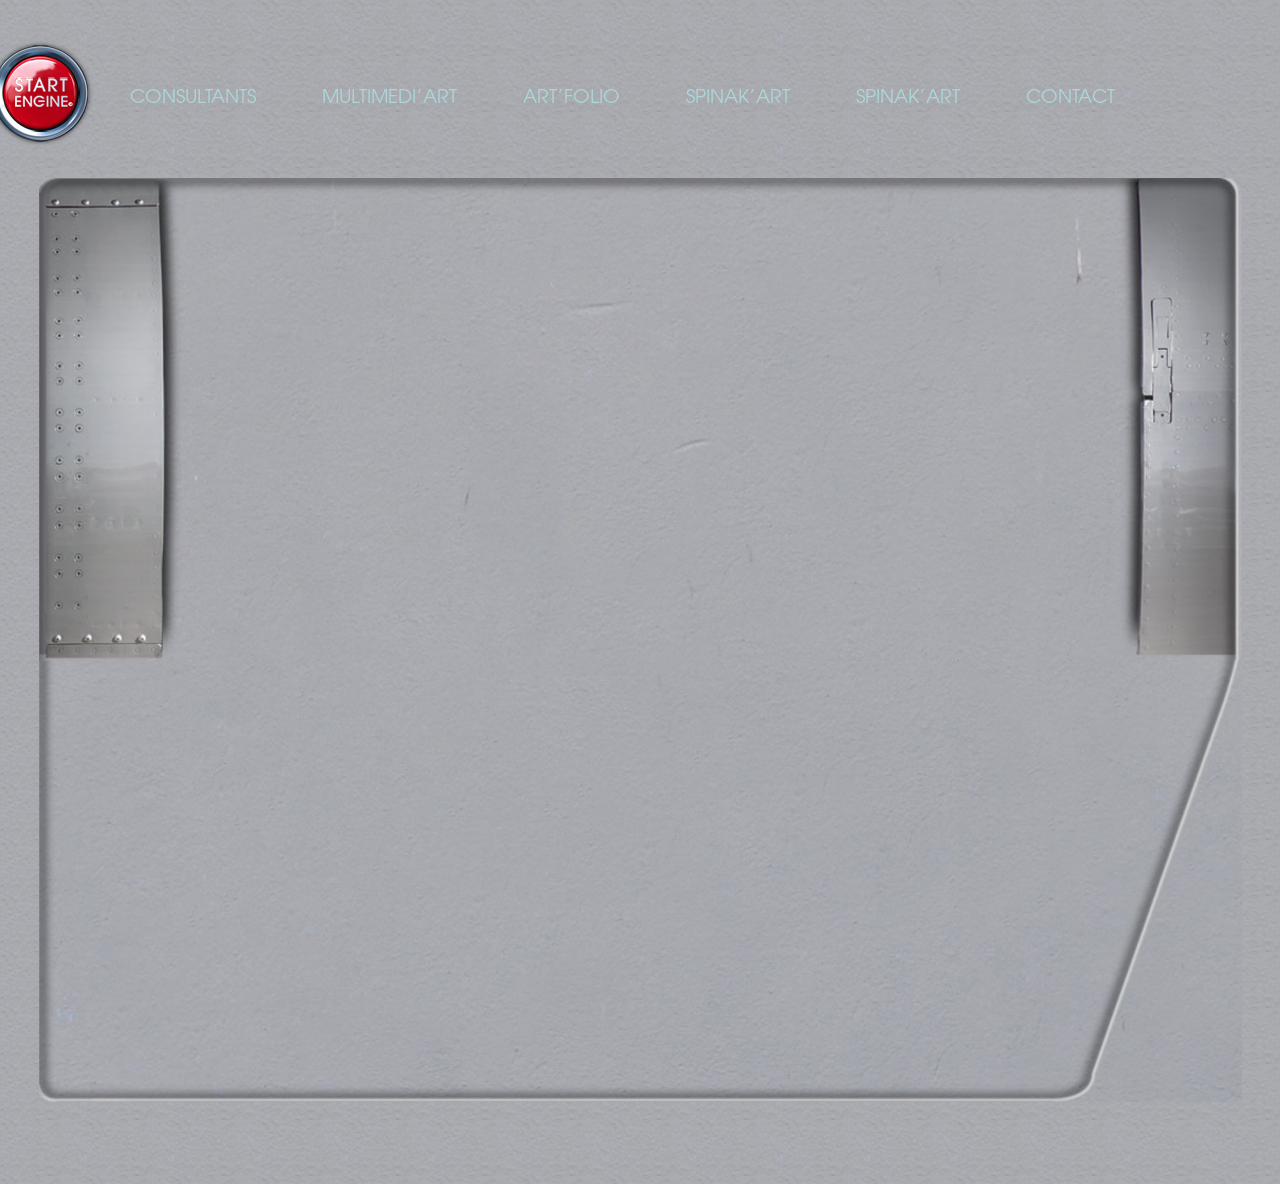
<file: css3/index.html>
<!DOCTYPE html>
<!--[if IE 8]><html lang="en" class="no-js ie ie8"><![endif]-->
<!--[if IE 9]><html lang="en" class="no-js ie ie9"><![endif]-->
<!--[if gt IE 9]><!-->
<html lang="en" class="no-js">
  <!--<![endif]-->
  <head>
    <meta charset="utf-8">
    <!--[if IE]><meta http-equiv="X-UA-Compatible" content="IE=edge,chrome=1"><![endif]-->
    <title>index</title>
    <meta name="description" content="">
    <meta name="keywords" content="">
    <meta name="robots" content="index, follow">
    <meta name="author" content="">
    <meta name="viewport" content="width=device-width, initial-scale=1">
    <link rel="stylesheet" href="styles/main.css">
    <script src="js/jquery.js" type="text/javascript"></script>
    <script src="js/main.js" type="text/javascript"></script>
  </head>
  <body class="index">
<header id="masthead" class="site-header" role="banner">
      <div class"wrap-header"="">
        <div class="container" style="
    /* border: 1px solid; */
">
          <img src="images-css/logo.png" style="
    padding: 30px 0;
    margin-left: -53px;
    margin-right: 35px;
    float: left;
">
          <ul class="main-menu">
            <li><a>CONSULTANTS</a></li>
            <li><a>MULTIMEDI’ART</a></li>
            <li><a>ART’FOLIO</a></li>
            <li><a>SPINAK’ART</a></li>
            <li><a>SPINAK’ART</a></li>
            <li><a>CONTACT</a></li>
          </ul>
        </div>
      </div>
    </header>
    <div id="main" class="site-main">
        <div class="container">
            <div class="bg-body">
              <img src="images-css/box-left.jpg" class="border-left" />
              <img src="images-css/box-right.jpg" class="border-right" />
              <div class="border-right"></div>
              <div class="top-banner1">
                 <img class="top-bg-body" src="images-css/Start-Engine-Contact_03.jpg">
                 <img class="bottom-bg-body" src="images-css/Start-Engine-Contact_05.jpg">
              </div>
              <div class="heighta" >
                <div class="heightb">
                  <img src="images-css/tri-angle-open1.png"  class="imga">
                  <img class="imgb" src="images-css/tri-angle-close.png" >
                </div>
              </div>
            </div>
        </div>
    </div>
   <!--  <div class="creatives">
      <div class="smoke"></div>
    </div>
    <div class="holicoper">
        <div class="fan-lg"></div>
        <div class="fan-sm"></div>
      <div>
        <div class="wrap-bird">
          <div class="bird"></div>
        </div> -->
  </body>
</html>
</file>
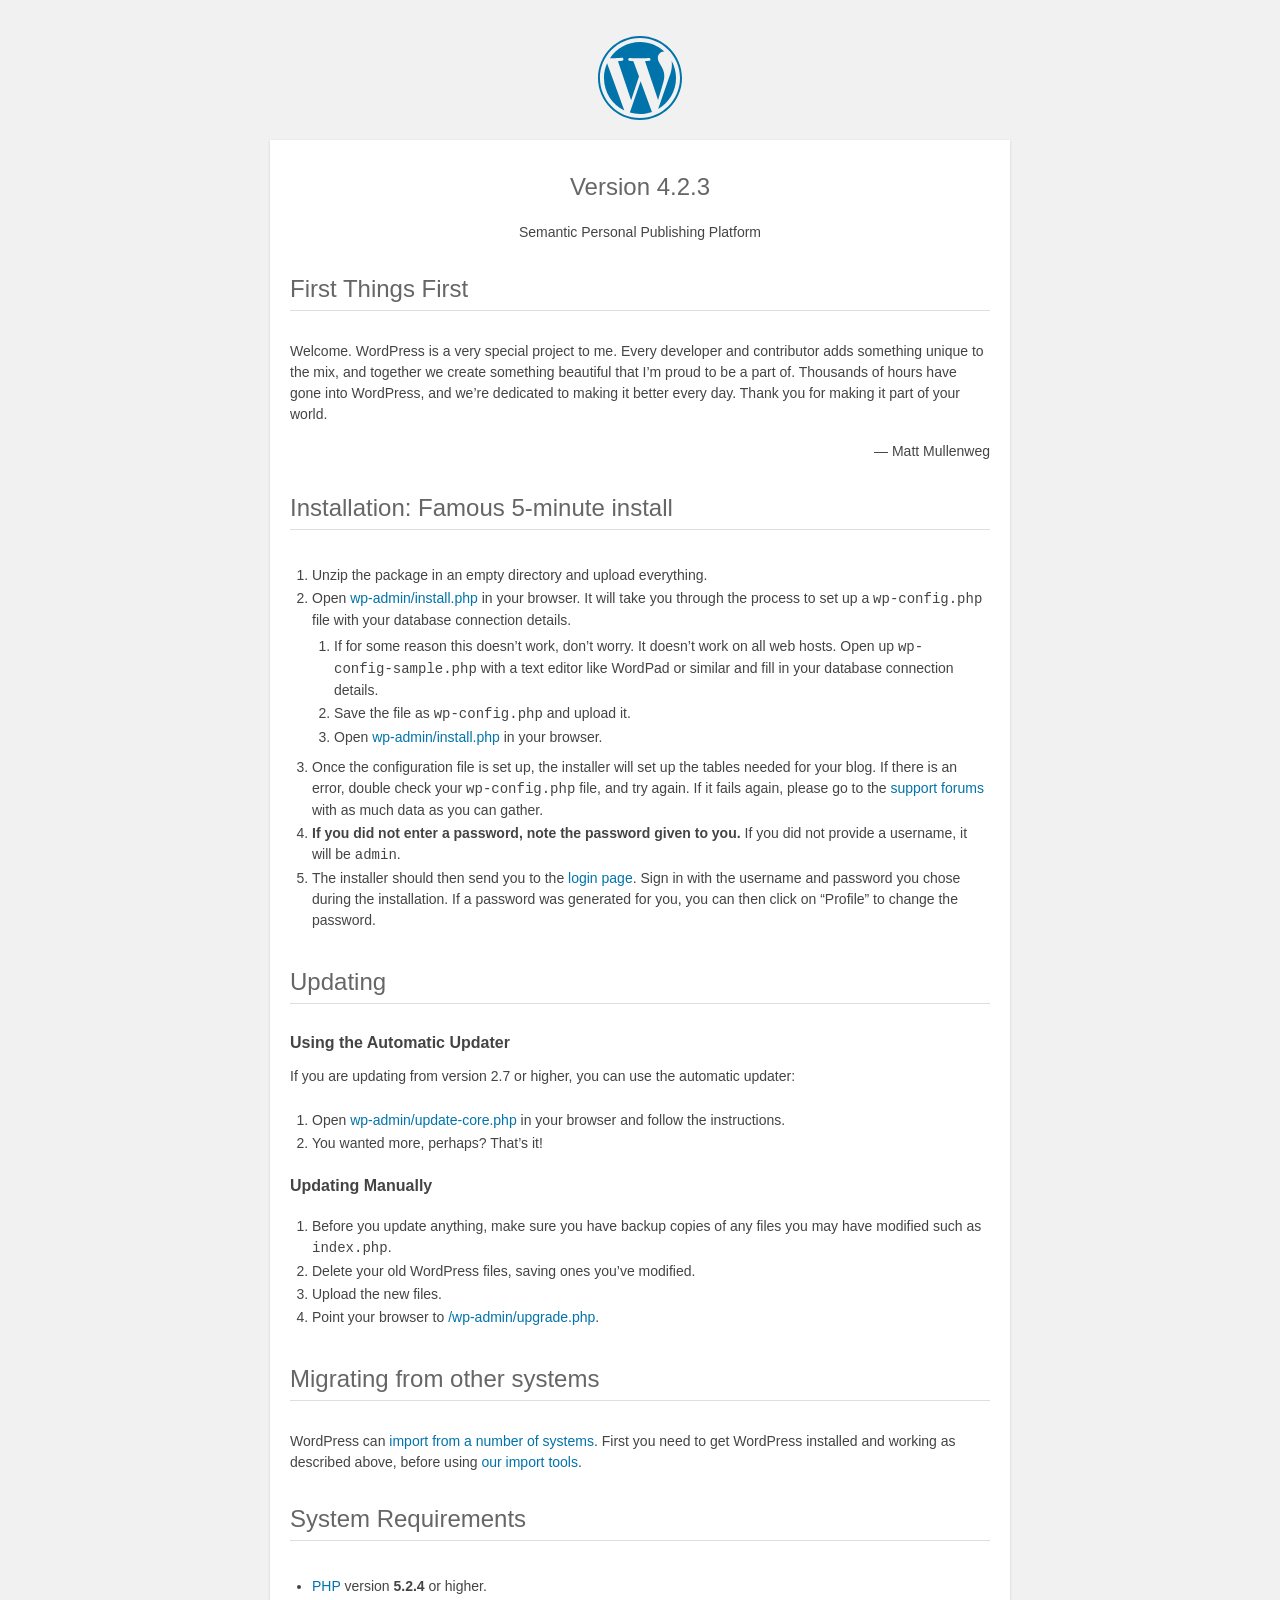
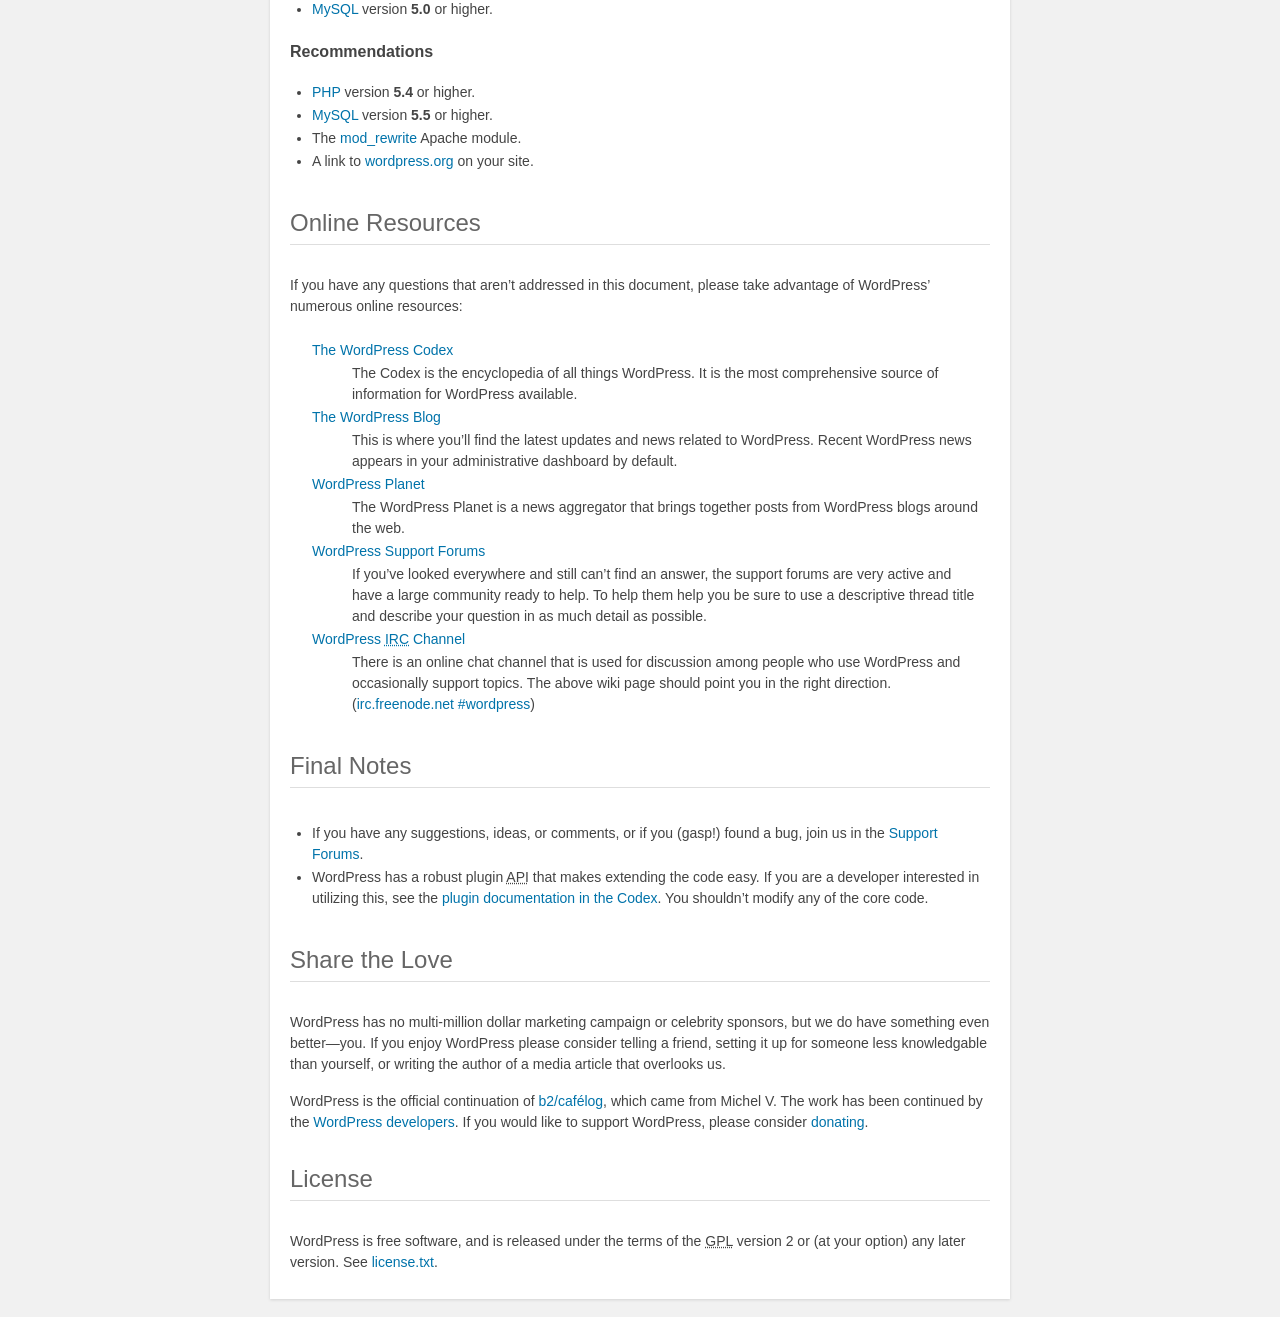
<file: readme.html>
<!DOCTYPE html>
<html>
<head>
	<meta name="viewport" content="width=device-width" />
	<meta http-equiv="Content-Type" content="text/html; charset=utf-8" />
	<title>WordPress &#8250; ReadMe</title>
	<link rel="stylesheet" href="wp-admin/css/install.css?ver=20100228" type="text/css" />
</head>
<body>
<h1 id="logo">
	<a href="https://wordpress.org/"><img alt="WordPress" src="wp-admin/images/wordpress-logo.png" /></a>
	<br /> Version 4.2.3
</h1>
<p style="text-align: center">Semantic Personal Publishing Platform</p>

<h1>First Things First</h1>
<p>Welcome. WordPress is a very special project to me. Every developer and contributor adds something unique to the mix, and together we create something beautiful that I&#8217;m proud to be a part of. Thousands of hours have gone into WordPress, and we&#8217;re dedicated to making it better every day. Thank you for making it part of your world.</p>
<p style="text-align: right">&#8212; Matt Mullenweg</p>

<h1>Installation: Famous 5-minute install</h1>
<ol>
	<li>Unzip the package in an empty directory and upload everything.</li>
	<li>Open <span class="file"><a href="wp-admin/install.php">wp-admin/install.php</a></span> in your browser. It will take you through the process to set up a <code>wp-config.php</code> file with your database connection details.
		<ol>
			<li>If for some reason this doesn&#8217;t work, don&#8217;t worry. It doesn&#8217;t work on all web hosts. Open up <code>wp-config-sample.php</code> with a text editor like WordPad or similar and fill in your database connection details.</li>
			<li>Save the file as <code>wp-config.php</code> and upload it.</li>
			<li>Open <span class="file"><a href="wp-admin/install.php">wp-admin/install.php</a></span> in your browser.</li>
		</ol>
	</li>
	<li>Once the configuration file is set up, the installer will set up the tables needed for your blog. If there is an error, double check your <code>wp-config.php</code> file, and try again. If it fails again, please go to the <a href="https://wordpress.org/support/" title="WordPress support">support forums</a> with as much data as you can gather.</li>
	<li><strong>If you did not enter a password, note the password given to you.</strong> If you did not provide a username, it will be <code>admin</code>.</li>
	<li>The installer should then send you to the <a href="wp-login.php">login page</a>. Sign in with the username and password you chose during the installation. If a password was generated for you, you can then click on &#8220;Profile&#8221; to change the password.</li>
</ol>

<h1>Updating</h1>
<h2>Using the Automatic Updater</h2>
<p>If you are updating from version 2.7 or higher, you can use the automatic updater:</p>
<ol>
	<li>Open <span class="file"><a href="wp-admin/update-core.php">wp-admin/update-core.php</a></span> in your browser and follow the instructions.</li>
	<li>You wanted more, perhaps? That&#8217;s it!</li>
</ol>

<h2>Updating Manually</h2>
<ol>
	<li>Before you update anything, make sure you have backup copies of any files you may have modified such as <code>index.php</code>.</li>
	<li>Delete your old WordPress files, saving ones you&#8217;ve modified.</li>
	<li>Upload the new files.</li>
	<li>Point your browser to <span class="file"><a href="wp-admin/upgrade.php">/wp-admin/upgrade.php</a>.</span></li>
</ol>

<h1>Migrating from other systems</h1>
<p>WordPress can <a href="https://codex.wordpress.org/Importing_Content">import from a number of systems</a>. First you need to get WordPress installed and working as described above, before using <a href="wp-admin/import.php" title="Import to WordPress">our import tools</a>.</p>

<h1>System Requirements</h1>
<ul>
	<li><a href="http://php.net/">PHP</a> version <strong>5.2.4</strong> or higher.</li>
	<li><a href="http://www.mysql.com/">MySQL</a> version <strong>5.0</strong> or higher.</li>
</ul>

<h2>Recommendations</h2>
<ul>
	<li><a href="http://php.net/">PHP</a> version <strong>5.4</strong> or higher.</li>
	<li><a href="http://www.mysql.com/">MySQL</a> version <strong>5.5</strong> or higher.</li>
	<li>The <a href="http://httpd.apache.org/docs/2.2/mod/mod_rewrite.html">mod_rewrite</a> Apache module.</li>
	<li>A link to <a href="https://wordpress.org/">wordpress.org</a> on your site.</li>
</ul>

<h1>Online Resources</h1>
<p>If you have any questions that aren&#8217;t addressed in this document, please take advantage of WordPress&#8217; numerous online resources:</p>
<dl>
	<dt><a href="https://codex.wordpress.org/">The WordPress Codex</a></dt>
		<dd>The Codex is the encyclopedia of all things WordPress. It is the most comprehensive source of information for WordPress available.</dd>
	<dt><a href="https://wordpress.org/news/">The WordPress Blog</a></dt>
		<dd>This is where you&#8217;ll find the latest updates and news related to WordPress. Recent WordPress news appears in your administrative dashboard by default.</dd>
	<dt><a href="https://planet.wordpress.org/">WordPress Planet</a></dt>
		<dd>The WordPress Planet is a news aggregator that brings together posts from WordPress blogs around the web.</dd>
	<dt><a href="https://wordpress.org/support/">WordPress Support Forums</a></dt>
		<dd>If you&#8217;ve looked everywhere and still can&#8217;t find an answer, the support forums are very active and have a large community ready to help. To help them help you be sure to use a descriptive thread title and describe your question in as much detail as possible.</dd>
	<dt><a href="https://codex.wordpress.org/IRC">WordPress <abbr title="Internet Relay Chat">IRC</abbr> Channel</a></dt>
		<dd>There is an online chat channel that is used for discussion among people who use WordPress and occasionally support topics. The above wiki page should point you in the right direction. (<a href="irc://irc.freenode.net/wordpress">irc.freenode.net #wordpress</a>)</dd>
</dl>

<h1>Final Notes</h1>
<ul>
	<li>If you have any suggestions, ideas, or comments, or if you (gasp!) found a bug, join us in the <a href="https://wordpress.org/support/">Support Forums</a>.</li>
	<li>WordPress has a robust plugin <abbr title="application programming interface">API</abbr> that makes extending the code easy. If you are a developer interested in utilizing this, see the <a href="https://codex.wordpress.org/Plugin_API" title="WordPress plugin API">plugin documentation in the Codex</a>. You shouldn&#8217;t modify any of the core code.</li>
</ul>

<h1>Share the Love</h1>
<p>WordPress has no multi-million dollar marketing campaign or celebrity sponsors, but we do have something even better&#8212;you. If you enjoy WordPress please consider telling a friend, setting it up for someone less knowledgable than yourself, or writing the author of a media article that overlooks us.</p>

<p>WordPress is the official continuation of <a href="http://cafelog.com/">b2/caf&#233;log</a>, which came from Michel V. The work has been continued by the <a href="https://wordpress.org/about/">WordPress developers</a>. If you would like to support WordPress, please consider <a href="https://wordpress.org/donate/" title="Donate to WordPress">donating</a>.</p>

<h1>License</h1>
<p>WordPress is free software, and is released under the terms of the <abbr title="GNU General Public License">GPL</abbr> version 2 or (at your option) any later version. See <a href="license.txt">license.txt</a>.</p>

</body>
</html>
</file>
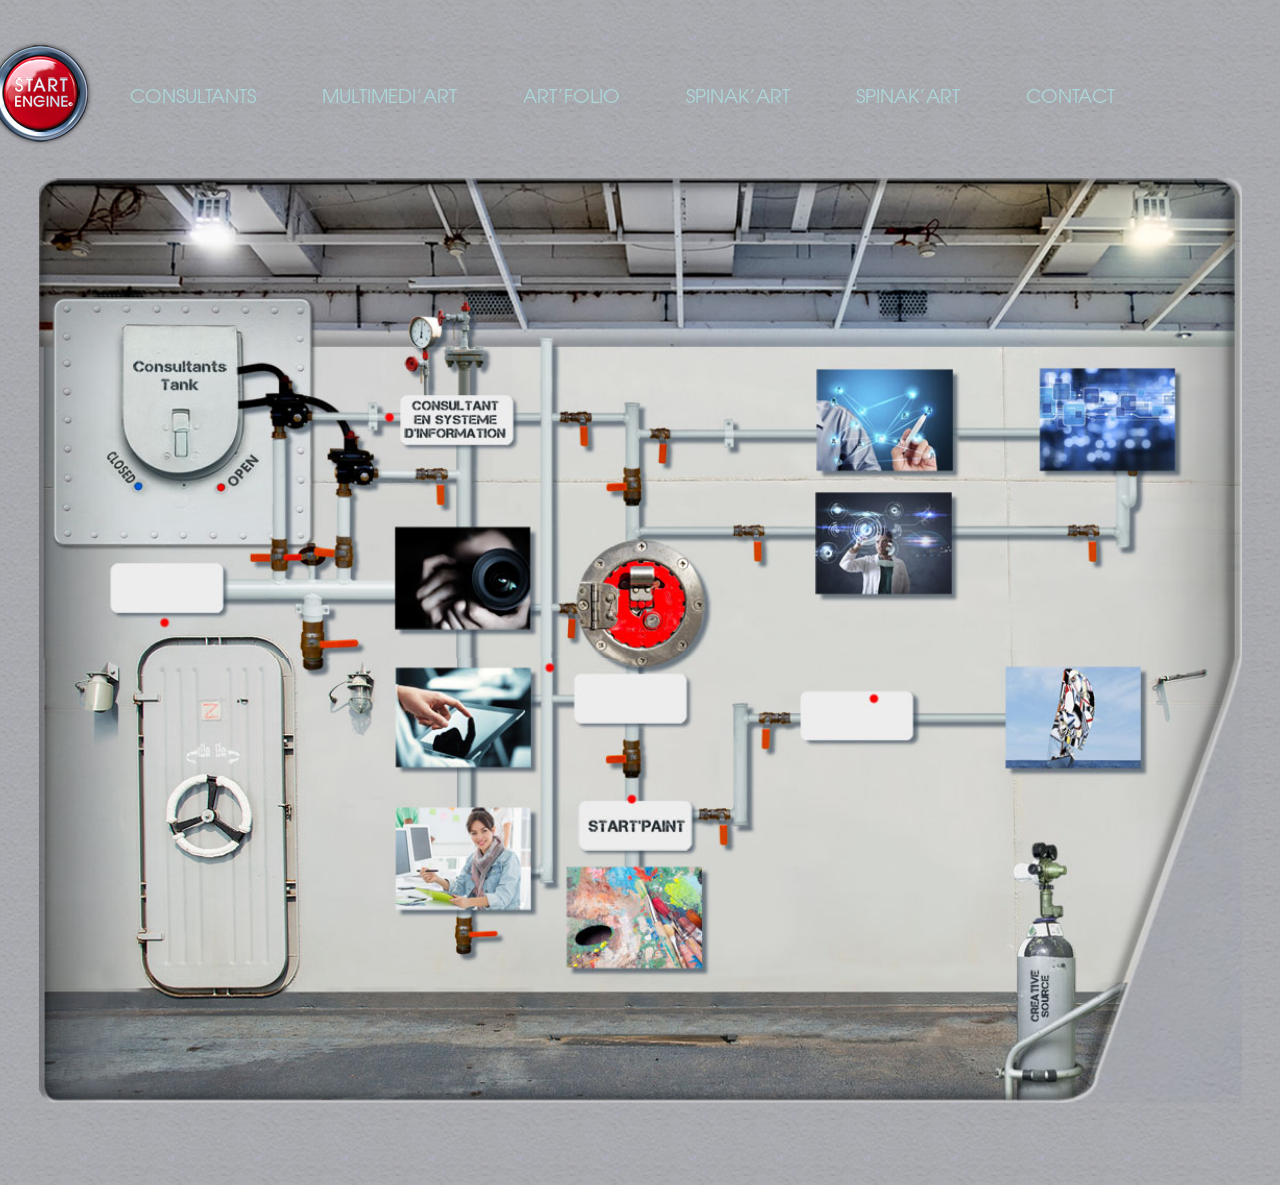
<file: css3/engine-consultants.html>
<!DOCTYPE html>
<!--[if IE 8]><html lang="en" class="no-js ie ie8"><![endif]-->
<!--[if IE 9]><html lang="en" class="no-js ie ie9"><![endif]-->
<!--[if gt IE 9]><!-->
<html lang="en" class="no-js">
  <!--<![endif]-->
  <head>
    <meta charset="utf-8">
    <!--[if IE]><meta http-equiv="X-UA-Compatible" content="IE=edge,chrome=1"><![endif]-->
    <title>index</title>
    <meta name="description" content="">
    <meta name="keywords" content="">
    <meta name="robots" content="index, follow">
    <meta name="author" content="">
    <meta name="viewport" content="width=device-width, initial-scale=1">
    <link rel="stylesheet" href="styles/main.css">
    <script src="js/jquery.js" type="text/javascript"></script>
    <script src="js/main.js" type="text/javascript"></script>
  </head>
  <body class="index">
<header id="masthead" class="site-header" role="banner">
      <div class"wrap-header"="">
        <div class="container" style="
    /* border: 1px solid; */
">
          <img src="images-css/logo.png" style="
    padding: 30px 0;
    margin-left: -53px;
    margin-right: 35px;
    float: left;
">
          <ul class="main-menu">
            <li><a>CONSULTANTS</a></li>
            <li><a>MULTIMEDI’ART</a></li>
            <li><a>ART’FOLIO</a></li>
            <li><a>SPINAK’ART</a></li>
            <li><a>SPINAK’ART</a></li>
            <li><a>CONTACT</a></li>
          </ul>
        </div>
      </div>
    </header>
    <div id="main" class="site-main">
        <div class="container">
            <div class="bg-body">
              <div class="border-right"></div>
              <div class="top-banner1">
                 <img class="top-bg-body" src="images-css/Start-Engine-Consultants_02.jpg">
                 <img class="bottom-bg-body" src="images-css/Start-Engine-Consultants_03.jpg">
              </div>
              <div class="heighta" >
                <div class="heightb">
                  <img src="images-css/tri-angle-open1.png"  class="imga">
                  <img class="imgb" src="images-css/tri-angle-close.png" >
                </div>
              </div>
            </div>
        </div>
    </div>
   <!--  <div class="creatives">
      <div class="smoke"></div>
    </div>
    <div class="holicoper">
        <div class="fan-lg"></div>
        <div class="fan-sm"></div>
      <div>
        <div class="wrap-bird">
          <div class="bird"></div>
        </div> -->
  </body>
</html>
</file>
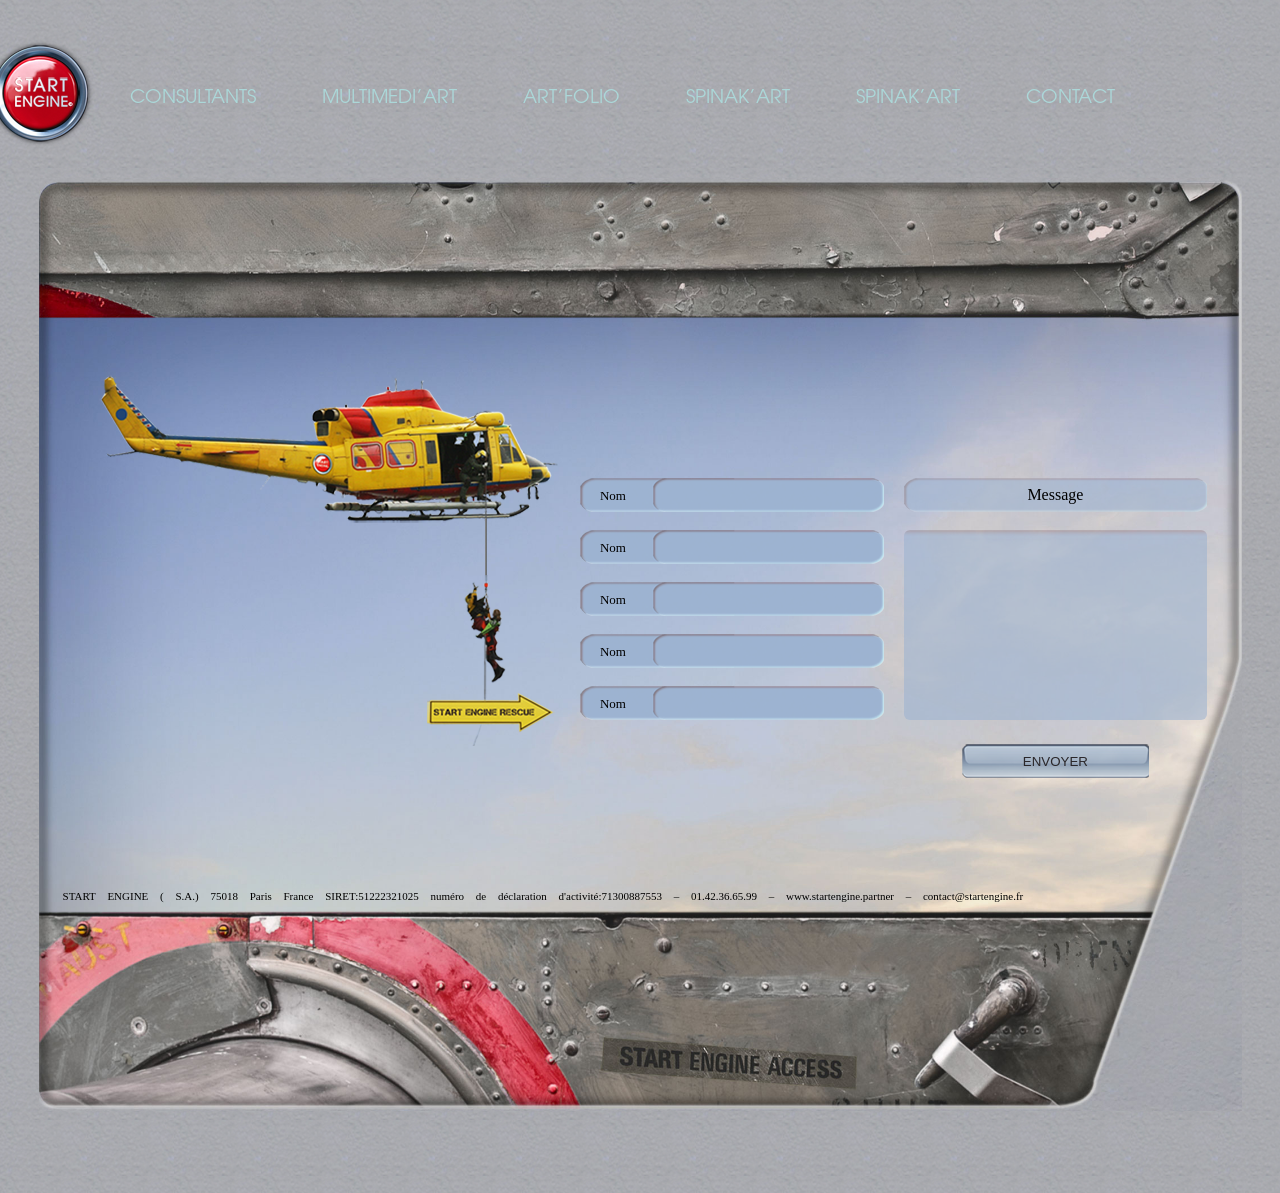
<file: css3/Engine-Contact.html>
<!DOCTYPE html>
<!--[if IE 8]><html lang="en" class="no-js ie ie8"><![endif]-->
<!--[if IE 9]><html lang="en" class="no-js ie ie9"><![endif]-->
<!--[if gt IE 9]><!-->
<html lang="en" class="no-js">
  <!--<![endif]-->
  <head>
    <meta charset="utf-8">
    <!--[if IE]><meta http-equiv="X-UA-Compatible" content="IE=edge,chrome=1"><![endif]-->
    <title>index</title>
    <meta name="description" content="">
    <meta name="keywords" content="">
    <meta name="robots" content="index, follow">
    <meta name="author" content="">
    <meta name="viewport" content="width=device-width, initial-scale=1">
    <link rel="stylesheet" href="styles/main.css">
    <script src="js/jquery.js" type="text/javascript"></script>
    <script src="js/main.js" type="text/javascript"></script>
  </head>
  <body class="index">
<header id="masthead" class="site-header" role="banner">
      <div class"wrap-header"="">
        <div class="container" style="
    /* border: 1px solid; */
">
          <img src="images-css/logo.png" style="
    padding: 30px 0;
    margin-left: -53px;
    margin-right: 35px;
    float: left;
">
          <ul class="main-menu">
            <li><a>CONSULTANTS</a></li>
            <li><a>MULTIMEDI’ART</a></li>
            <li><a>ART’FOLIO</a></li>
            <li><a>SPINAK’ART</a></li>
            <li><a>SPINAK’ART</a></li>
            <li><a>CONTACT</a></li>
          </ul>
        </div>
      </div>
    </header>
    <div id="main" class="site-main">
        <div class="container">
            <div class="bg-body">
              <div class="border-right"></div>
              <div class="top-banner1">
                 <img class="top-bg-body" src="images-css/block-contact1.jpg">
                 <img class="bottom-bg-body" src="images-css/block-contact2.jpg">
              </div>
              <div class="heighta" >
                <div class="heightb">
                  <img src="images-css/tri-angle-open1.png"  class="imga">
                  <img class="imgb" src="images-css/tri-angle-close.png" >
                </div>
              </div>
              <div class="holicoper">
                    <div class="fan-lg"></div>
                    <div class="fan-sm"></div>
                    <div class="line-pp">
                      <div class="two-people"></div>
                    </div>
              </div>
              <div class="block-contact">
                  <div class="block-left">
                      <div class="wrap-input">
                            <label>Nom</label>
                            <input type="text" name="nom">
                      </div>
                      <div class="wrap-input">
                            <label>Nom</label>
                            <input type="text" name="nom">
                      </div>
                      <div class="wrap-input">
                            <label>Nom</label>
                            <input type="text" name="nom">
                      </div>
                      <div class="wrap-input">
                            <label>Nom</label>
                            <input type="text" name="nom">
                      </div>
                      <div class="wrap-input">
                            <label>Nom</label>
                            <input type="text" name="nom">
                      </div>
                  </div>
                  <div class="block-right">
                      <label class="title-message">Message</label>
                      <textarea style="margin-top: 0px; margin-bottom: 0px; height: 177px;">  </textarea>
                      <input type="submit" class="submit" value="ENVOYER"  />
                  </div>
                </div>
                <div class="text-1">START ENGINE ( S.A.) 75018 Paris France  SIRET:51222321025 numéro de déclaration d'activité:71300887553 – 01.42.36.65.99 –  www.startengine.partner – contact@startengine.fr</div>
            </div>
        </div>
    </div>
   <!--  <div class="creatives">
      <div class="smoke"></div>
    </div>
    <div class="holicoper">
        <div class="fan-lg"></div>
        <div class="fan-sm"></div>
      <div>
        <div class="wrap-bird">
          <div class="bird"></div>
        </div> -->
  </body>
</html>
</file>
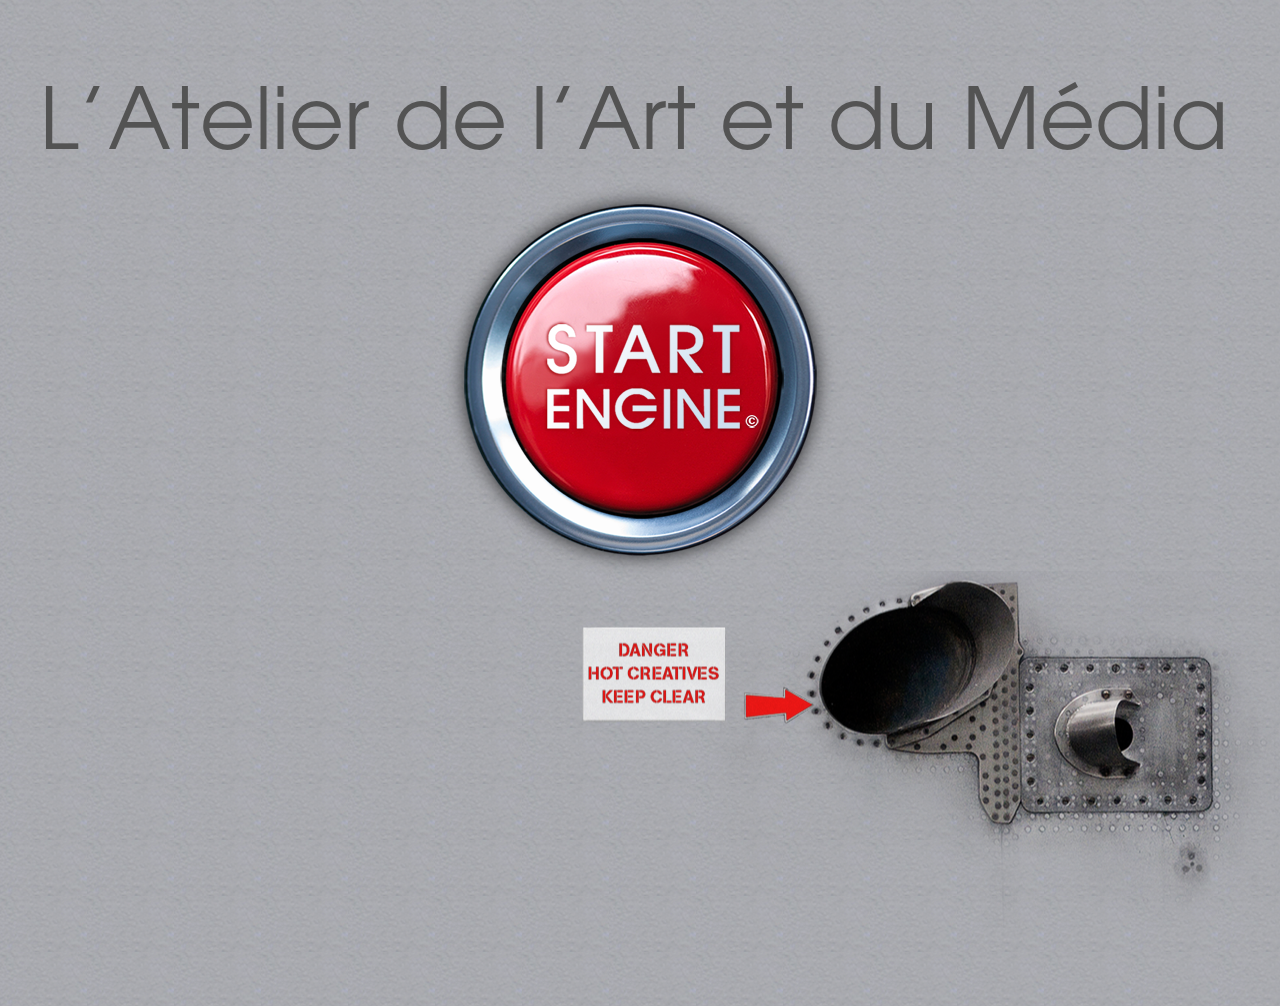
<file: css3/home.html>
<!DOCTYPE html>
<!--[if IE 8]><html lang="en" class="no-js ie ie8"><![endif]-->
<!--[if IE 9]><html lang="en" class="no-js ie ie9"><![endif]-->
<!--[if gt IE 9]><!-->
<html lang="en" class="no-js">
  <!--<![endif]-->
  <head>
    <meta charset="utf-8">
    <!--[if IE]><meta http-equiv="X-UA-Compatible" content="IE=edge,chrome=1"><![endif]-->
    <title>index</title>
    <meta name="description" content="">
    <meta name="keywords" content="">
    <meta name="robots" content="index, follow">
    <meta name="author" content="">
    <meta name="viewport" content="width=device-width, initial-scale=1">
    <link rel="stylesheet" href="styles/main.css">
    <script src="js/jquery.js" type="text/javascript"></script>
    <script src="js/main.js" type="text/javascript"></script>
  </head>
  <body class="index">
<header id="masthead" class="site-header" role="banner">

    </header>
    <div id="main" class="site-main">
        <div class="container">
            <h1 class="description">L’Atelier de l’Art et du Média</h1>
            <div class="wrap-logo">
               <img src="images-css/large-logo.png">
            </div>
            <div class="creatives">
               <div class="smoke"></div>
           </div>
        </div>
    </div>

  </body>
</html>
</file>
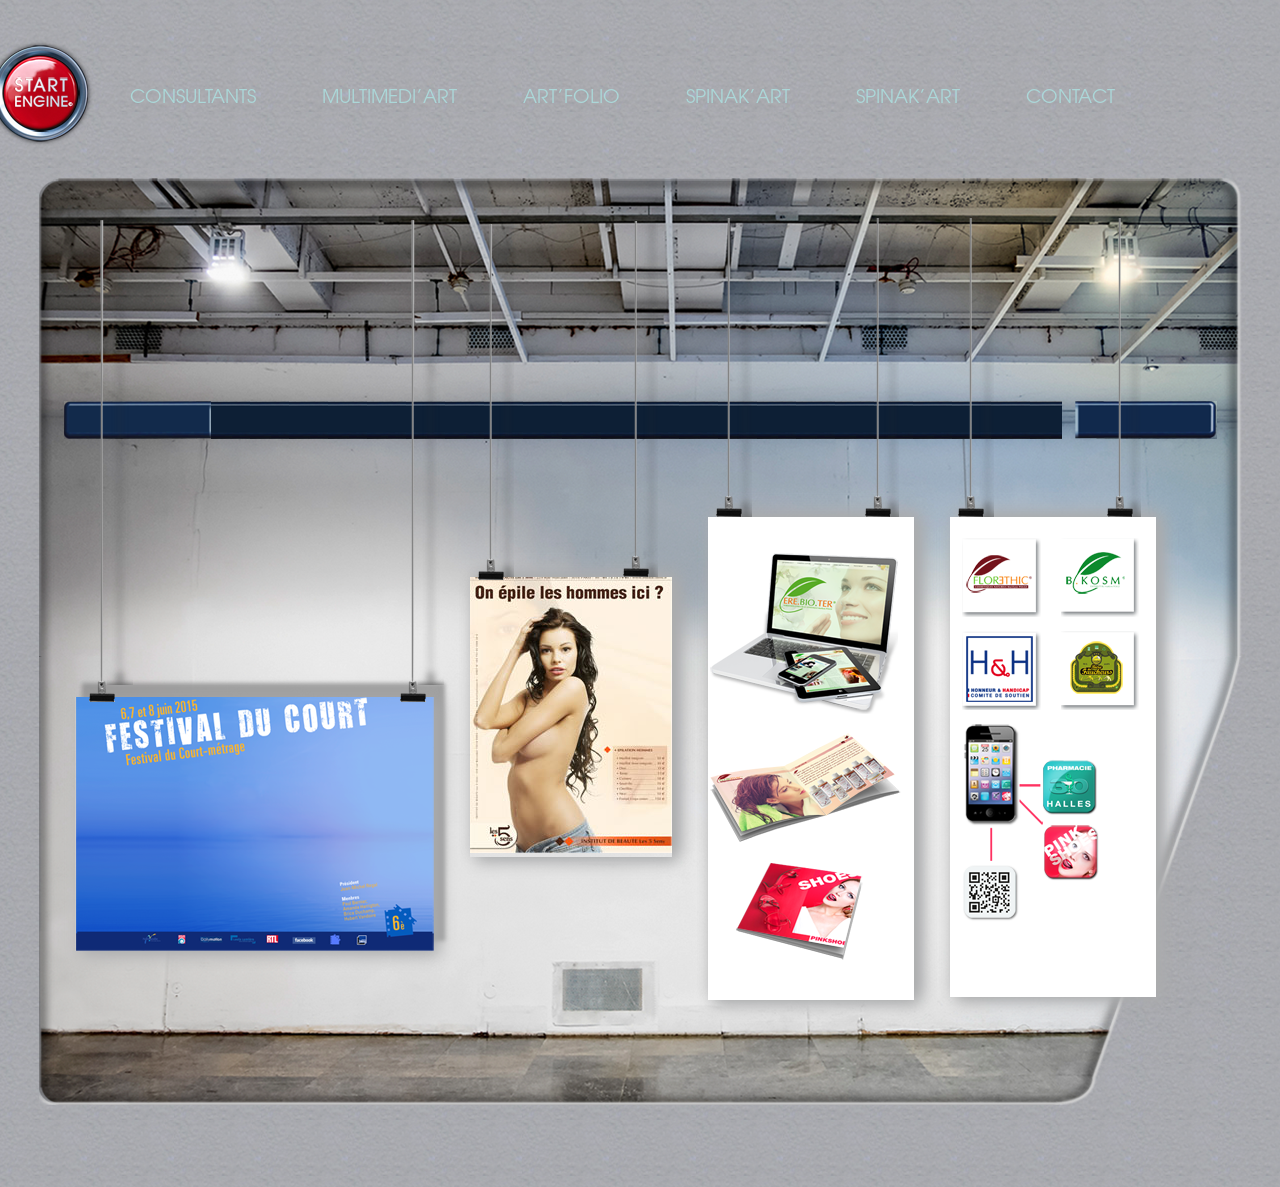
<file: css3/MultimediArt.html>
<!DOCTYPE html>
<!--[if IE 8]><html lang="en" class="no-js ie ie8"><![endif]-->
<!--[if IE 9]><html lang="en" class="no-js ie ie9"><![endif]-->
<!--[if gt IE 9]><!-->
<html lang="en" class="no-js">
  <!--<![endif]-->
  <head>
    <meta charset="utf-8">
    <!--[if IE]><meta http-equiv="X-UA-Compatible" content="IE=edge,chrome=1"><![endif]-->
    <title>index</title>
    <meta name="description" content="">
    <meta name="keywords" content="">
    <meta name="robots" content="index, follow">
    <meta name="author" content="">
    <meta name="viewport" content="width=device-width, initial-scale=1">
    <link rel="stylesheet" href="styles/main.css">
    <script src="js/jquery.js" type="text/javascript"></script>
    <script src="js/main.js" type="text/javascript"></script>
    <script type='text/javascript' src='js/jquery.marquee.min.js'></script>
    <script type="text/javascript">
      jQuery(document).ready(function($){
        $('.ct-marque').marquee();
      })
    </script>
  </head>
  <body class="index">
<header id="masthead" class="site-header" role="banner">
      <div class"wrap-header"="">
        <div class="container" style="
    /* border: 1px solid; */
">
          <img src="images-css/logo.png" style="
    padding: 30px 0;
    margin-left: -53px;
    margin-right: 35px;
    float: left;
">
          <ul class="main-menu">
            <li><a>CONSULTANTS</a></li>
            <li><a>MULTIMEDI’ART</a></li>
            <li><a>ART’FOLIO</a></li>
            <li><a>SPINAK’ART</a></li>
            <li><a>SPINAK’ART</a></li>
            <li><a>CONTACT</a></li>
          </ul>
        </div>
      </div>
    </header>
    <div id="main" class="site-main">
        <div class="container">
            <div class="bg-body">
              <div class="top-banner1">
                 <img class="top-bg-body" src="images-css/Start-Engine-Multimedi'Art_03.png">
                 <img class="bottom-bg-body" src="images-css/Start-Engine-Multimedi'Art_04.png">
              </div>
              <div class="wrap-marque">
                <div class="left-marque">
                  <div class="right-marque">
                    <div class="ct-marque">
                      Lorem Ipsum is simply dummy text of the printing and typesetting industry
                    </div>
                  </div>
                </div>
              </div>
              <div class="wrap-art">
                <div class="cl-left m1">
                    <div class="column-1">
                    </div>
                 </div>
                 <div class="cl-left m2">
                    <div class="column-2">
                        <img src="images-css/naked.jpg" />
                    </div>
                 </div>
                 <div class="cl-left m3">
                    <div class="column-3">
                        <div class="bg-color-while">
                            <ul>
                              <li><img src="images-css/art2.png" /></li>
                              <li><img src="images-css/art3.png" /></li>
                              <li><img src="images-css/art-4.png" /></li>
                            </ul>
                        </div>
                    </div>
                 </div>
                  <div class="cl-left m4">
                    <div class="column-4">
                        <div class="bg-color-while list-left">
                            <ul>
                              <li><img src="images-css/art5.png" /></li>
                              <li><img src="images-css/art6.png" /></li>
                              <li><img src="images-css/art7.png" /></li>
                              <li><img src="images-css/art8.png" /></li>
                              <li><img src="images-css/art9.png" /></li>
                            </ul>                          
                        </div>
                    </div>
                 </div>      
              </div>
              <div class="heighta" >
                <div class="heightb">
                  <img src="images-css/tri-angle-open1.png"  class="imga">
                  <img class="imgb" src="images-css/tri-angle-close.png" >
                </div>
              </div>
              <div class="tri-angle">
                <img src="images/1.png">
              </div>
            </div>
        </div>
    </div>
   <!--  <div class="creatives">
      <div class="smoke"></div>
    </div>
    <div class="holicoper">
        <div class="fan-lg"></div>
        <div class="fan-sm"></div>
      <div>
        <div class="wrap-bird">
          <div class="bird"></div>
        </div> -->
  </body>
</html>
</file>
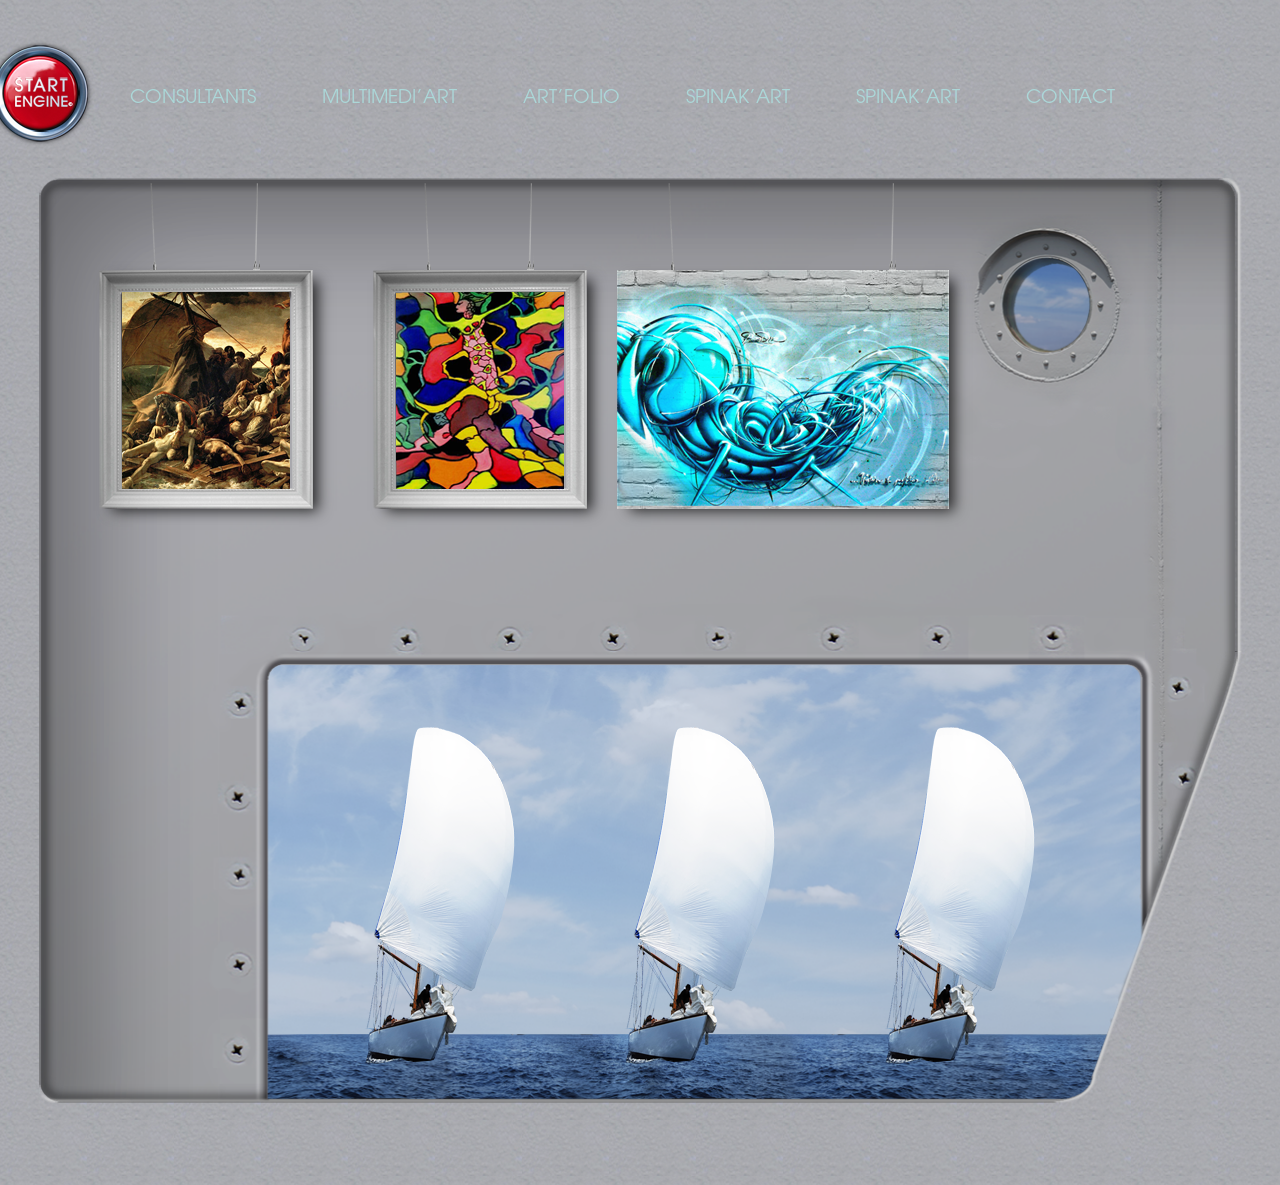
<file: css3/SpinakArt.html>
<!DOCTYPE html>
<!--[if IE 8]><html lang="en" class="no-js ie ie8"><![endif]-->
<!--[if IE 9]><html lang="en" class="no-js ie ie9"><![endif]-->
<!--[if gt IE 9]><!-->
<html lang="en" class="no-js">
  <!--<![endif]-->
  <head>
    <meta charset="utf-8">
    <!--[if IE]><meta http-equiv="X-UA-Compatible" content="IE=edge,chrome=1"><![endif]-->
    <title>index</title>
    <meta name="description" content="">
    <meta name="keywords" content="">
    <meta name="robots" content="index, follow">
    <meta name="author" content="">
    <meta name="viewport" content="width=device-width, initial-scale=1">
    <link rel="stylesheet" href="styles/main.css">
    <script src="js/jquery.js" type="text/javascript"></script>
    <script src="js/main.js" type="text/javascript"></script>
  </head>
  <body class="index">
<header id="masthead" class="site-header" role="banner">
      <div class"wrap-header"="">
        <div class="container" style="
    /* border: 1px solid; */
">
          <img src="images-css/logo.png" style="
    padding: 30px 0;
    margin-left: -53px;
    margin-right: 35px;
    float: left;
">
          <ul class="main-menu">
            <li><a>CONSULTANTS</a></li>
            <li><a>MULTIMEDI’ART</a></li>
            <li><a>ART’FOLIO</a></li>
            <li><a>SPINAK’ART</a></li>
            <li><a>SPINAK’ART</a></li>
            <li><a>CONTACT</a></li>
          </ul>
        </div>
      </div>
    </header>
    <div id="main" class="site-main">
        <div class="container">
            <div class="bg-body">
              <div class="top-banner1">
                 <img class="top-bg-body" src="images-css/star-pain1_03.png">
                 <img class="bottom-bg-body" src="images-css/star-pain1_04.png">
              </div>
              <div class="wrap-border">
                <div class="top-border">
                  <div class="bottom-border">
                    <div class="center-border">
                        <img src="images-css/image1.png" />
                    </div>
                  </div>
                </div>
              </div>
              <div class="wrap-border">
                <div class="top-border">
                  <div class="bottom-border">
                    <div class="center-border">
                        <img src="images-css/image2.png" />
                    </div>
                  </div>
                </div>
              </div> 
              <div class="bg-stone">
                        <img src="images-css/art.png" />
              </div> 
              <div class="list-board1">
                <div class="board-detail">
                  <div class="sail"></div>
                  <div class="sail-color-1"></div>
                  <div class="board"></div>
                </div>
                <div class="board-detail">
                  <div class="sail"></div>
                  <div class="sail-color-2"></div>
                  <div class="board"></div>
                </div>
                <div class="board-detail">
                  <div class="sail"></div>
                  <div class="sail-color-3"></div>
                  <div class="board"></div>
                </div>
              </div>            
              <div class="heighta" >
                <div class="heightb">
                  <img src="images-css/floaties.png"  class="imga">
                </div>
              </div> 
            </div>
        </div>
    </div>
   <!--  <div class="creatives">
      <div class="smoke"></div>
    </div>
    <div class="holicoper">
        <div class="fan-lg"></div>
        <div class="fan-sm"></div>
      <div>
        <div class="wrap-bird">
          <div class="bird"></div>
        </div> -->
  </body>
</html>
</file>
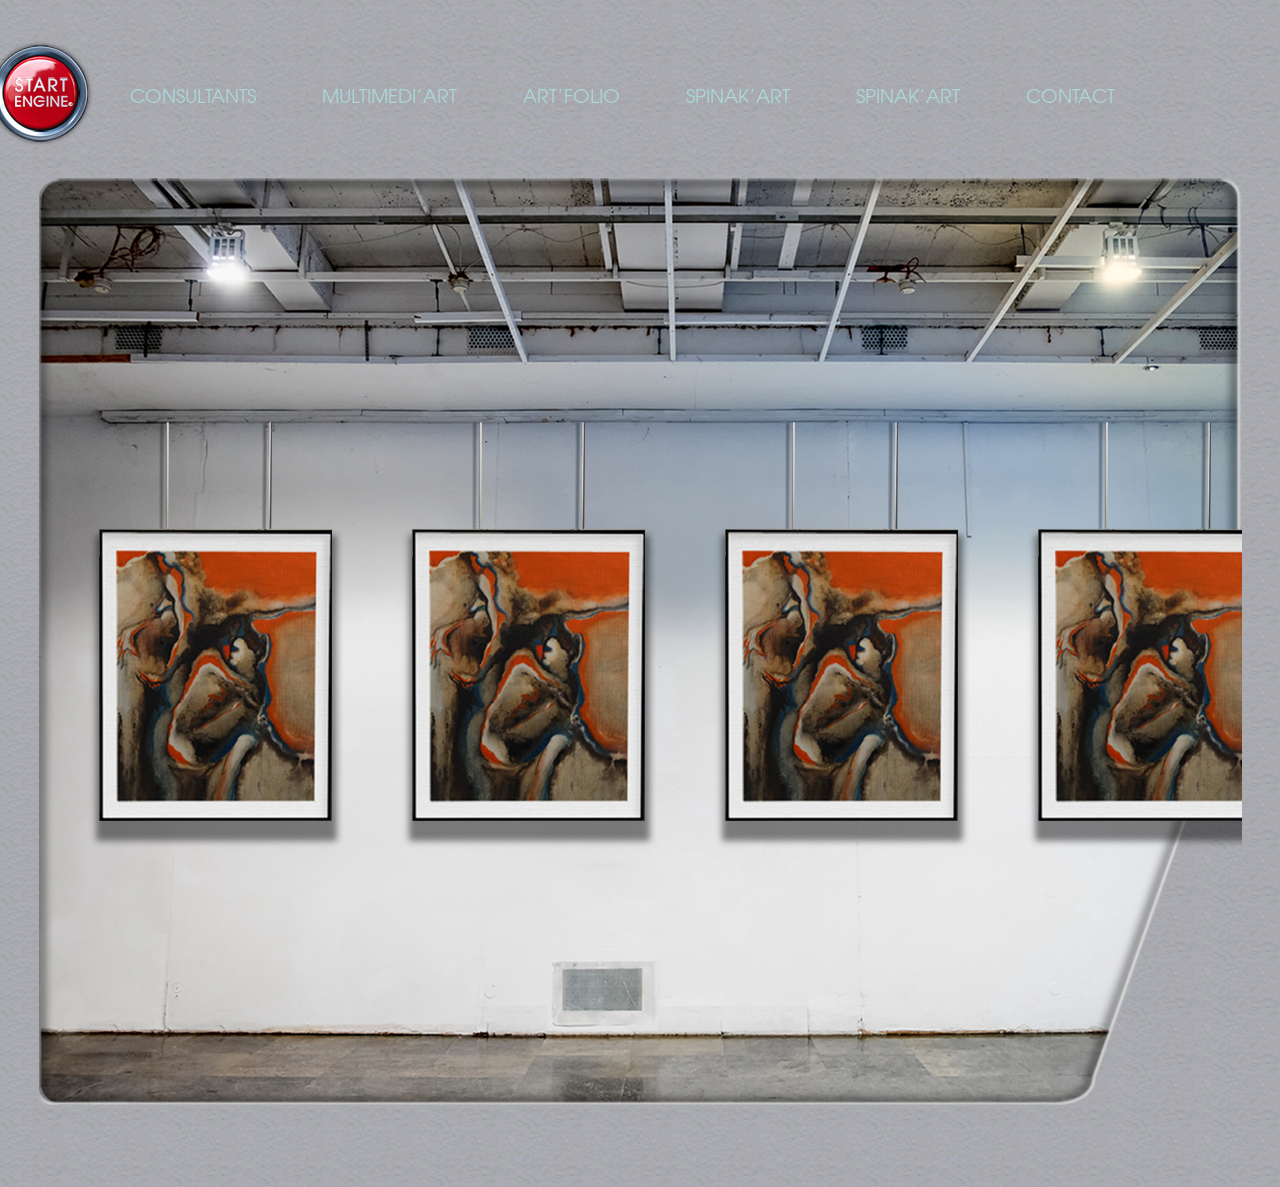
<file: css3/startpaint.html>
<!DOCTYPE html>
<!--[if IE 8]><html lang="en" class="no-js ie ie8"><![endif]-->
<!--[if IE 9]><html lang="en" class="no-js ie ie9"><![endif]-->
<!--[if gt IE 9]><!-->
<html lang="en" class="no-js">
  <!--<![endif]-->
  <head>
    <meta charset="utf-8">
    <!--[if IE]><meta http-equiv="X-UA-Compatible" content="IE=edge,chrome=1"><![endif]-->
    <title>index</title>
    <meta name="description" content="">
    <meta name="keywords" content="">
    <meta name="robots" content="index, follow">
    <meta name="author" content="">
    <meta name="viewport" content="width=device-width, initial-scale=1">
    <link rel="stylesheet" href="styles/main.css">
    <script src="js/jquery.js" type="text/javascript"></script>
    <script src="js/main.js" type="text/javascript"></script>
  </head>
  <body class="index">
<header id="masthead" class="site-header" role="banner">
      <div class"wrap-header"="">
        <div class="container" style="
    /* border: 1px solid; */
">
          <img src="images-css/logo.png" style="
    padding: 30px 0;
    margin-left: -53px;
    margin-right: 35px;
    float: left;
">
          <ul class="main-menu">
            <li><a>CONSULTANTS</a></li>
            <li><a>MULTIMEDI’ART</a></li>
            <li><a>ART’FOLIO</a></li>
            <li><a>SPINAK’ART</a></li>
            <li><a>SPINAK’ART</a></li>
            <li><a>CONTACT</a></li>
          </ul>
        </div>
      </div>
    </header>
    <div id="main" class="site-main">
        <div class="container">
            <div class="bg-body">
              <div style="
                  height: 931px;
                  position: relative;
                  overflow: hidden;
              ">
              <div class="top-banner1">
                 <img class="top-bg-body" src="images-css/Start-Engine-Multimedi'Art_03.png">
                 <img class="bottom-bg-body" src="images-css/Start-Engine-Multimedi'Art_04.png">
              </div>

              <div class="wrap-list-images">
                <div class="wrap-image-1">
                   <img src="images-css/star-pain1.png"><div class="bg-shadow"></div>
                </div>
                <div class="wrap-image-1">
                   <img src="images-css/star-pain1.png"><div class="bg-shadow"></div>
                </div>             
                 <div class="wrap-image-1">
                   <img src="images-css/star-pain1.png"><div class="bg-shadow"></div>
                </div>           
                 <div class="wrap-image-1">
                   <img src="images-css/star-pain1.png"><div class="bg-shadow"></div>
                </div>                               
              </div>
              <div class="wrap-running">
                  <div class="left-to-right">
                        <div class="running-man"></div>
                   </div>
              </div>
              <div class="tri-angle">
                <img src="images/1.png">
              </div>
            </div>
                          <div class="heighta" >
                <div class="heightb">
                  <img src="images-css/tri-angle-open1.png"  class="imga">
                  <img class="imgb" src="images-css/tri-angle-close.png" >
                </div>
              </div>
            </div>
        </div>
    </div>
   <!--  <div class="creatives">
      <div class="smoke"></div>
    </div>
    <div class="holicoper">
        <div class="fan-lg"></div>
        <div class="fan-sm"></div>
      <div>
        <div class="wrap-bird">
          <div class="bird"></div>
        </div> -->
  </body>
</html>
</file>
<file: css3/styles/main.css>
@font-face {
  font-family: 'AvantGarde-CondBold';
  src: url('../fonts/AvantGarde-CondBold.eot?#iefix') format('embedded-opentype'),  
       url('../fonts/AvantGarde-CondBold.otf')  format('opentype'),
       url('../fonts/AvantGarde-CondBold.woff') format('woff'), 
       url('../fonts/AvantGarde-CondBold.ttf')  format('truetype'),
       url('../fonts/AvantGarde-CondBold.svg#AvantGarde-CondBold') format('svg');
  font-weight: normal;
  font-style: normal;
}
@font-face {
  font-family: 'AvantGardeLT-Book';
  src: url('../fonts/AvantGardeLT-Book.eot?#iefix') format('embedded-opentype'),  
  url('../fonts/AvantGardeLT-Book.otf')  format('opentype'),
  url('../fonts/AvantGardeLT-Book.woff') format('woff'),
  url('../fonts/AvantGardeLT-Book.ttf')  format('truetype'),
  url('../fonts/AvantGardeLT-Book.svg#AvantGardeLT-Book') format('svg');
  font-weight: normal;
  font-style: normal;
}

@font-face {
  font-family: 'DIN-Medium';
  src: url('../fonts/DIN-Medium.eot?#iefix') format('embedded-opentype'), 
   url('../fonts/DIN-Medium.woff') format('woff'),
   url('../fonts/DIN-Medium.ttf')  format('truetype'),
   url('../fonts/DIN-Medium.svg#DIN-Medium') format('svg');
  font-weight: normal;
  font-style: normal;
}

body {
    background-image: url(../images-css/bg-all.png);
    position: relative;
    overflow-x: hidden;
}
.creatives{
  width: 756px;
  height: 357px;
  background-image: url('../images/creatives.png');
  background-repeat: no-repeat;
  background-position: center;
  margin-top: -1%;
  position: relative;
  float: right;
  margin-right: -8%;
}
.smoke {
      
    width: 725px;
    height: 384px;
    position: absolute;
    left: 250px;
    bottom: 129px;
    animation-name: smoke; /* Chrome, Safari, Opera */
    animation-duration: 35s; /* Chrome, Safari, Opera */
    animation-iteration-count: infinite;
    animation-timing-function: ease-in-out;
    animation-direction: alternate;
    -webkit-animation-name: smoke; /* Chrome, Safari, Opera */
    -webkit-animation-duration: 5s; /* Chrome, Safari, Opera */
    -webkit-animation-iteration-count: infinite;
    -webkit-animation-timing-function: ease-in-out;
    -webkit-animation-direction: alternate;

}
/* Chrome, Safari, Opera */
@-webkit-keyframes smoke {
    10%{
      background-image: url('../images/smoke1.png');
    }
    20%{
      background-image: url('../images/smoke2.png');
    }
    30%{
      background-image: url('../images/smoke3.png');
    }
    40%{
      background-image: url('../images/smoke4.png');
    }
    50%{
      background-image: url('../images/smoke5.png');
    }
    60%{
      background-image: url('../images/smoke6.png');
    }
    70%{
      background-image: url('../images/smoke7.png');
    }
    80%{
      background-image: url('../images/smoke8.png');
    }
    90%{
      background-image: url('../images/smoke8.png');
    }
    100%{
      background-image: url('../images/smoke8.png');
    }

}
@keyframes smoke {
    10%{
      background-image: url('../images/smoke1.png');
    }
    20%{
      background-image: url('../images/smoke2.png');
    }
    30%{
      background-image: url('../images/smoke3.png');
    }
    40%{
      background-image: url('../images/smoke4.png');
    }
    50%{
      background-image: url('../images/smoke5.png');
    }
    60%{
      background-image: url('../images/smoke6.png');
    }
    70%{
      background-image: url('../images/smoke7.png');
    }
    80%{
      background-image: url('../images/smoke8.png');
    }
    90%{
      background-image: url('../images/smoke8.png');
    }
    100%{
      background-image: url('../images/smoke8.png');
    }

}
/**Helicoper*/
.holicoper{
    width: 461px;
    height: 148px;
    background-image: url('../images/helicoper.png');
    background-repeat: no-repeat;
    background-position: center;
    position: absolute;
    top: 21%;
    left: 5%;
}
.line-pp{
    height: 39%;
    position: relative;
    background-image: url(../images-css/line-contact.png);
    top: 143px;
    right: -1px;
    background-repeat: repeat-y;
    background-position: center;
    float: right;
    width: 150px;
}
.fan-lg {
  width: 486px;
  height: 59px;
  position: absolute;
  left: 60px;
  top: -43px;
  animation-name: fan-large; /* Chrome, Safari, Opera */
  animation-duration: 0.5s; /* Chrome, Safari, Opera */
  animation-iteration-count: infinite;
  -webkit-animation-name: fan-large; /* Chrome, Safari, Opera */
  -webkit-animation-duration: 0.5s; /* Chrome, Safari, Opera */
  -webkit-animation-iteration-count: infinite;
}
.fan-sm {
  width: 96px;
  height: 98px;
  position: absolute;
  left: -31px;
  top: -41px;
  animation-name: fan-small; /* Chrome, Safari, Opera */
  animation-duration: 0.5s; /* Chrome, Safari, Opera */
  animation-iteration-count: infinite;
  -webkit-animation-name: fan-small; /* Chrome, Safari, Opera */
  -webkit-animation-duration: 0.5s; /* Chrome, Safari, Opera */
  -webkit-animation-iteration-count: infinite;
  background-repeat: no-repeat;
}
@keyframes fan-large {
  0%{
    background-image: url(../images/fan1.png);
  }
  50%{
    background-image: url(../images/fan2.png);
  }
  100%{
    background-image: url(../images/fan3.png);
  }
}
@-webkit-keyframes fan-large {
  0%{
    background-image: url(../images/fan1.png);
  }
  50%{
    background-image: url(../images/fan2.png);
  }
  100%{
    background-image: url(../images/fan3.png);
  }
}
@keyframes fan-small {
  0%{
    background-image: url(../images/fan1-sm.png);
  }
  50%{
    background-image: url(../images/fan2-sm.png);
  }
  100%{
    background-image: url(../images/fan3-sm.png);
  }
}
@-webkit-keyframes fan-small {
  0%{
    background-image: url(../images/fan1-sm.png);
  }
  50%{
    background-image: url(../images/fan2-sm.png);
  }
  100%{
    background-image: url(../images/fan3-sm.png);
  }
}
/*Bird*/
.bird{
  width: 259px;
  height: 219px;
  background-repeat:no-repeat;
  background-position: center;
  animation-name: bird-fly; /* Chrome, Safari, Opera */
  animation-duration: 0.5s; /* Chrome, Safari, Opera */
  animation-iteration-count: infinite;
  animation-direction: alternate;
  animation-timing-function: linear;
  -webkit-animation-name: bird-fly; /* Chrome, Safari, Opera */
  -webkit-animation-duration: 0.5s; /* Chrome, Safari, Opera */
  -webkit-animation-iteration-count: infinite;
  -webkit-animation-direction: alternate;
  -webkit-animation-timing-function: linear;
}
@-webkit-keyframes bird-fly {
  from{
    background-image: url('../images/bird1.png');
  }
  to{
    background-image: url('../images/bird2.png');
  }
}
@keyframes bird-fly {
  from{
    background-image: url('../images/bird1.png');
  }
  to{
    background-image: url('../images/bird2.png');
  }
}
/*style-css*/
div#main {
  padding-bottom: 70px;
}
.container {
  width: 100%;
  margin: 0 auto;
  display: table;
  max-width: 1203px;
}
ul.main-menu {
  float: left;
  padding-left: 0;
  margin-top: 77px;
}
ul.main-menu li:first-child {
  padding-left: 0;
}
ul.main-menu li:last-child {
  padding-right: 0;
}
ul.main-menu li {
  float: left;
  list-style: none;
  padding: 0 33px;
}
ul.main-menu li a {
  font-family: 'AvantGardeLT-Book';
  font-size: 19px;
  color: #abd7d8;

} 
.bg-body{
    position: relative;
}
.top-banner1 {
  position: absolute;
  top: 0px;
  left: 0px;
}
.top-banner1 img{
  width: 100%;
}
.bottom-bg-body{
  margin-top: -5px;
}
.heighta{
    position: absolute;
    z-index: 3;
    bottom: 7px;
    left: 90%;
}

.heightb{
  position: relative;
    width: 150px;
}
.imgb{
    position: absolute; 
    left: 110%;
    bottom: 0px; 
    height: 70%;
}
.imga{
  position: absolute;
  bottom: 0;
}
img.border-left {
  position: absolute;
  z-index: 1;
  top: 1px;
  left: 0px;
}
img.border-right {
  position: absolute;
  z-index: 1;
  right: 2px;
  top: 0;
}
.block-contact {
  z-index: 5;
  position: absolute;
  right: 2%;
  top: 32%;
  width: 53%;
}
.wrap-input {
  background-image: url(../images-css/bg-input.png);
  background-repeat: no-repeat;
  padding: 8px 0;
  margin-bottom: 18px;
}
.wrap-input label {
  font-size: 13px;
  padding-left: 20px;
  padding-right: 30px;
}
.wrap-input input {
  border: none;
  background-color: transparent;
  padding: 2px 18px 0 0;
  min-width: 206px;
}
label.title-message {
  display: block;
  width: 100%;
  text-align: center;
  background-image: url(../images-css/bg-message.png);
  background-repeat: no-repeat;
  margin-bottom: 18px;
  padding: 8px 0;
}
.block-right {
  float: left;
  margin-left: 20px;
  width: 303px;
}
.block-right textarea {
  background-color: transparent;
  border: none;
  background-image: url(../images-css/bg-textarea.png);
  width: 100%;
  background-repeat: no-repeat;
  background-position: top center;
  border-radius: 6px;
  padding: 0;
  resize: none;
  min-height: 190px;
}
.block-left {
  float: left;
}
.block-right input.submit {
  background-color: transparent;
  border: none;
  padding: 10px 61px;
  background-image: url(../images-css/bg-submit.png);
  background-repeat: no-repeat;
  margin: 20px auto;
  color: #2a272a;
  display: table;
}
.text-1 {
  position: absolute;
  z-index: 25;
  font-size: 11px;
  top: 76%;
  left: 2%;
  word-spacing: 9px;
}
.description{
  font-size: 85px;
  font-family: 'AvantGardeLT-Book';
  color: #535353;
  font-weight: normal;
  margin-top: 5%;
  margin-Bottom: 1%;
}
.wrap-logo {
  text-align: center;
}
.wrap-border {
  position: relative;
  margin-left: 60px;
  margin-top: 92px;
  float: left;
}
.wrap-border::before {
  content: '';
  position: absolute;
  background-image: url(../images-css/line1.png);
  width: 7px;
  height: 87px;
  bottom: 100%;
  left: 51px;
}
.wrap-border::after {
  content: '';
  position: absolute;
  background-image: url(../images-css/line2.png);
  width: 7px;
  height: 87px;
  bottom: 100%;
  right: 53px;
}
.bg-stone {
  position: relative;
  float: left;
  background-image: url(../images-css/bg-stone.jpg);
  margin-top: 92px;
  background-repeat: no-repeat;
  margin-left: 30px;
  line-height: 1;
  -webkit-box-shadow: rgba(0, 0, 0, 0.74902) 9px 6px 13px -4px;
  box-shadow: rgba(0, 0, 0, 0.74902) 9px 6px 13px -4px;
}
.bg-stone::before {
  content: '';
  position: absolute;
  background-image: url(../images-css/line1.png);
  width: 7px;
  height: 87px;
  bottom: 100%;
  left: 51px;
}
.bg-stone::after {
  content: '';
  position: absolute;
  background-image: url(../images-css/line2.png);
  width: 7px;
  height: 87px;
  bottom: 100%;
  right: 53px;
}
.top-border{
    padding-top: 22px;
    background-image: url(../images-css/top.png);
    background-repeat: no-repeat;
    top: 0;
    background-position: top center;
    width: 214px;
    left: 0;
    min-width: 210px;
    text-align: center;
    -webkit-box-shadow: 9px 6px 13px -4px rgba(0,0,0,0.75);
    -moz-box-shadow: 9px 6px 13px -4px rgba(0,0,0,0.75);
    box-shadow: 9px 6px 13px -4px rgba(0,0,0,0.75);
}
.bottom-border {
  padding-bottom: 20px;
  background-image: url(../images-css/bt.png);
  background-repeat: no-repeat;
  background-position: bottom center;
  left: 0;
  min-width: 214px;
  text-align: center;
}
.center-border {
  text-align: center;
  background-image: url(../images-css/ct.png);
  line-height: 1px;
  background-repeat: repeat;
}
.beach {
  position: absolute;
  bottom: 14px;
  right: 23px;
}
/**add*/
.running-man{
  animation-name:runningman;
  animation-duration:0.3s;
  animation-iteration-count: infinite;
  -webkit-animation-name:runningman;
  -webkit-animation-duration:0.3s;
  -webkit-animation-iteration-count: infinite;  
  width: 257px;
  height: 243px;
  background-repeat: no-repeat;
  background-position: center;
}
@keyframe runningman{
  0%{
    background-image: url("../images/running-man1.png");
  }
  50%{
    background-image: url("../images/running-man2.png");
  }
  100%{
    background-image: url("../images/running-man3.png");  
  }
}
@-webkit-keyframes runningman{
  0%{
    background-image: url("../images/running-man1.png");
  }
  50%{
    background-image: url("../images/running-man2.png");
  }
  100%{
    background-image: url("../images/running-man3.png");  
  }
}
.left-to-right {
    position: absolute;
    width: 100%;
    animation-name:left-to-right;
   animation-duration:5s;
    animation-iteration-count: 1;
    animation-direction: alternate;
    -webkit-animation-name:left-to-right;
    -webkit-animation-duration:5s;
    -webkit-animation-iteration-count: 1;
    -webkit-animation-direction: alternate;
}
@keyframe left-to-right{
  from{
    left:-10%;
  }
  to{
    left:105%;
  }
}
@-webkit-keyframes left-to-right{
  from{
    left:-10%;
  }
  to{
    left:105%;
  }
}
.tri-angle{
    position: absolute;
    bottom: 2px;
    z-index: 2;
    right: 0px;
}
.tri-angle img {
    height: 100%;
    width: auto;
}
.wrap-running{
    width: 100%;
    position: absolute;
    bottom: 0;
    width: 100%;
    z-index: 1;
    overflow: hidden;
    height: 290px;
}
.wrap-list-images {
    position: relative;
    top: 351px;
    left: 60px;
}
.wrap-image-1 {
    float: left;
    position: relative;
     margin-right: 80px;
}
.wrap-list-images .wrap-image-1:last-child{
  margin-right: 0 !important;
}
.wrap-image-1:before {
    content: '';
    position: absolute;
    bottom: 100%;
    background-image: url(../images-css/bd1-left.png);
    width: 10px;
    height: 108px;
    background-repeat: no-repeat;
    left: 60px;
}
.wrap-image-1:after {
    content: '';
    position: absolute;
    bottom: 100%;
    background-image: url(../images-css/bd1-right.png);
    width: 10px;
    height: 108px;
    background-repeat: no-repeat;
    right: 60px;
}
.wrap-image-1 img {
    position: relative;
    z-index: 1;
} 
.bg-shadow {
    position: absolute;
    width: 110%;
    height: 120%;
    background-image: url(../images-css/shadow1.png);
    top: -3px;
    left: -12px;
    z-index: 0;
    background-repeat: no-repeat;
}
.list-board1 {
    position: absolute;
    bottom: 43px;
    width: 82%;
    left: 325px;
}
.board-detail {
    height: 337px;
    float: left;
    width: 160px;
    margin-right: 100px;
}
.sail {
    background-image: url(../images-css/sail.png);
    width: 161px;
    height: 264px;
    background-repeat: no-repeat;
    background-position: top;
    position: absolute;
    top: 0;
}
.board {
    background-image: url(../images-css/board.png);
    width: 97px;
    height: 124px;
    background-repeat: no-repeat;
    background-position: top;
    position: absolute;
    bottom: 0;
}
.sail-color-1 {
    background-image: url(../images-css/sail-color-1.png);
    width: 161px;
    height: 264px;
    background-repeat: no-repeat;
    background-position: top;
    position: absolute;
    top: 0;
    z-index: 10;
    opacity: 0;
  }
  .sail-color-2 {
    background-image: url(../images-css/sail-color-2.png);
    width: 161px;
    height: 264px;
    background-repeat: no-repeat;
    background-position: top;
    position: absolute;
    top: 0;
    z-index: 10;
    opacity: 0;
  }
  .sail-color-3 {
    background-image: url(../images-css/sail-color-3.png);
    width: 161px;
    height: 264px;
    background-repeat: no-repeat;
    background-position: top;
    position: absolute;
    top: 0;
    z-index: 10;
    opacity: 0;
  }
    .two-people{
      background-image: url(../images-css/2-people.png);
      width: 150px;
      height: 171px;
      position: absolute;
      top: 100%;
      background-repeat: no-repeat;
      background-position: 16px;
  }
  .wrap-marque {
    position: relative;
    top: 24%;
}
.left-marque {
    padding-left: 147px;
    height: 38px;
    margin: 0 25px;
    background-image: url(../images-css/left-marque.png);
    background-repeat: no-repeat;
}
.right-marque {
    padding-right: 140px;
    height: 38px;
    background-image: url(../images-css/right-marque.png);
    background-repeat: no-repeat;
    background-position: right;
}
.ct-marque {
    height: 38px;
    background-image: url(../images-css/center-marque.png);
}
.wrap-art {
    position: relative;
}
.cl-left{
  float: left;
}
.column-1 {
  position: relative;
  background-image: aqua;
  -webkit-box-shadow: 6px -6px 15px 0px rgba(171,172,173,1);
  -moz-box-shadow: 6px -6px 15px 0px rgba(171,172,173,1);
  box-shadow: 6px 5px 15px 0px rgba(171,172,173,1);
  height: 254px;
}
.column-1:before {
    content: '';
    background-image: url(../images-css/m1.png);
    width: 26px;
    height: 482px;
    position: absolute;
    bottom: 98%;
    left: 4%;
}
.column-1:after {
    content: '';
    background-image: url(../images-css/m1-shadow.png);
    width: 26px;
    height: 482px;
    position: absolute;
    bottom: 105%;
    left: 9%;
    background-repeat: no-repeat;
}
.m1 {
  width: 359px;
  margin-top: 40%;
  height: 254px;
  background-image: url(../images-css/art1.png);
  position: relative;
  margin-left: 3%;
-webkit-box-shadow: 10px -11px 4px 2px rgba(171,172,173,0.75);
-moz-box-shadow: 10px -11px 4px 2px rgba(171,172,173,0.75);

  box-shadow: 9px -12px 4px 2px rgba(136,136,136,0.75);
  
}
.m1:before {
  content: '';
  background-image: url(../images-css/m1.png);
  width: 26px;
  height: 482px;
  position: absolute;
  bottom: 98%;
  right: 2%;
  z-index: 3;
}
.m1:after {
  content: '';
  background-image: url(../images-css/m1-shadow.png);
  width: 26px;
  height: 482px;
  position: absolute;
  bottom: 105%;
  right: -3%;
  z-index: 3;
}
.column-2 {
  position: relative;
  background-image: aqua;
  -webkit-box-shadow: 6px -6px 15px 0px rgba(171,172,173,1);
  -moz-box-shadow: 6px -6px 15px 0px rgba(171,172,173,1);
  box-shadow: 6px 5px 15px 0px rgba(171,172,173,1);
}
.column-2:before {
    content: '';
    background-image: url(../images-css/m2.png);
    width: 26px;
    height: 356px;
    position: absolute;
    bottom: 99%;
    left: 4%;
}
.column-2:after {
    content: '';
    background-image: url(../images-css/m2-shadow.png);
    width: 26px;
    height: 356px;
    position: absolute;
    bottom: 100%;
    left: 9%;
}
.m2 {
    margin-top: 30%;
    position: relative;
    margin-left: 3%;
    -webkit-box-shadow: 6px -6px 15px 0px rgba(171,172,173,1);
    -moz-box-shadow: 6px -6px 15px 0px rgba(171,172,173,1);
    box-shadow: 6px 5px -10px 0px rgba(171,172,173,1);
    float: left;
}
.m2:before {
  content: '';
  background-image: url(../images-css/m2.png);
  width: 26px;
  height: 356px;
  position: absolute;
  bottom: 100%;
  right: 11%;
  z-index: 3;
}
.m2:after {
  content: '';
  background-image: url(../images-css/m2-shadow.png);
  width: 26px;
  height: 356px;
  position: absolute;
  bottom: 100%;
  right: 7%;
  z-index: 3;
}
.column-3 {
  position: relative;
  background-image: aqua;
  -webkit-box-shadow: 6px -6px 15px 0px rgba(171,172,173,1);
  -moz-box-shadow: 6px -6px 15px 0px rgba(171,172,173,1);
  box-shadow: 6px 5px 15px 0px rgba(171,172,173,1);
}
.column-3:before {
    content: '';
    background-image: url(../images-css/m3.png);
    width: 26px;
    height: 299px;
    position: absolute;
    bottom: 100%;
    left: 4%;
}
.column-3:after {
    content: '';
    background-image: url(../images-css/m3-shadow.png);
    width: 26px;
    height: 299px;
    position: absolute;
    bottom: 100%;
    left: 9%;
}
.m3 {
  margin-top: 25%;
  position: relative;
  margin-left: 3%;
  -webkit-box-shadow: 6px -6px 15px 0px rgba(171,172,173,1);
  -moz-box-shadow: 6px -6px 15px 0px rgba(171,172,173,1);
  box-shadow: 6px 5px -10px 0px rgba(171,172,173,1);
}
.m3:before {
  content: '';
  background-image: url(../images-css/m3.png);
  width: 26px;
  height: 299px;
  position: absolute;
  bottom: 100%;
  right: 11%;
  z-index: 3;
}
.m3:after {
  content: '';
  background-image: url(../images-css/m3-shadow.png);
  width: 26px;
  height: 299px;
  position: absolute;
  bottom: 100%;
  right: 7%;
  z-index: 3;
}
/**/
.column-4 {
  position: relative;
  background-image: aqua;
  -webkit-box-shadow: 6px -6px 15px 0px rgba(171,172,173,1);
  -moz-box-shadow: 6px -6px 15px 0px rgba(171,172,173,1);
  box-shadow: 6px 5px 15px 0px rgba(171,172,173,1);
}
.column-4:before {
    content: '';
    background-image: url(../images-css/m3.png);
    width: 26px;
    height: 299px;
    position: absolute;
    bottom: 100%;
    left: 4%;
}
.column-4:after {
    content: '';
    background-image: url(../images-css/m3-shadow.png);
    width: 26px;
    height: 299px;
    position: absolute;
    bottom: 100%;
    left: 9%;
}
.m4 {
  margin-top: 25%;
  position: relative;
  margin-left: 3%;
  -webkit-box-shadow: 6px -6px 15px 0px rgba(171,172,173,1);
  -moz-box-shadow: 6px -6px 15px 0px rgba(171,172,173,1);
  box-shadow: 6px 5px -10px 0px rgba(171,172,173,1);
}
.m4:before {
  content: '';
  background-image: url(../images-css/m3.png);
  width: 26px;
  height: 299px;
  position: absolute;
  bottom: 100%;
  right: 11%;
  z-index: 3;
}
.m4:after {
  content: '';
  background-image: url(../images-css/m3-shadow.png);
  width: 26px;
  height: 299px;
  position: absolute;
  bottom: 100%;
  right: 7%;
  z-index: 3;
}
.bg-color-while {
  width: 202px;
  padding: 20px 2px;
  background-color: #ffffff;
  min-height: 440px;
}
.bg-color-while ul {
  padding: 0;
}
.bg-color-while.list-left{
  padding-top:5px;
  min-height: 455px;
}
.bg-color-while ul li {
  list-style: none;
  margin-bottom: 15px;
}
.bg-color-while.list-left li {
  float: left;
  margin: 0 10px 10px;
}
.ct-marque{
  overflow: hidden;
  max-width: 851px;
}
</file>
<file: wp-admin/css/install.css>
html {
	background: #f1f1f1;
	margin: 0 20px;
}

body {
	background: #fff;
	color: #444;
	font-family: "Open Sans", sans-serif;
	margin: 140px auto 25px;
	padding: 20px 20px 10px 20px;
	max-width: 700px;
	-webkit-font-smoothing: subpixel-antialiased;
	-webkit-box-shadow: 0 1px 3px rgba(0,0,0,0.13);
	box-shadow: 0 1px 3px rgba(0,0,0,0.13);
}

a {
	color: #0073aa;
	text-decoration: none;
}

a:hover {
	color: #00a0d2;
}

h1 {
	border-bottom: 1px solid #dedede;
	clear: both;
	color: #666;
	font-size: 24px;
	margin: 30px 0;
	padding: 0;
	padding-bottom: 7px;
	font-weight: normal;
}

h2 {
	font-size: 16px;
}

p, li, dd, dt {
	padding-bottom: 2px;
	font-size: 14px;
	line-height: 1.5;
}

code, .code {
	font-family: Consolas, Monaco, monospace;
}

ul, ol, dl {
	padding: 5px 5px 5px 22px;
}

a img {
	border:0
}
abbr {
	border: 0;
	font-variant: normal;
}

label {
	cursor: pointer;
}

#logo {
	margin: 6px 0 14px 0;
	border-bottom: none;
	text-align:center
}
#logo a {
	background-image: url(../images/w-logo-blue.png?ver=20131202);
	background-image: none, url(../images/wordpress-logo.svg?ver=20131107);
	-webkit-background-size: 84px;
	background-size: 84px;
	background-position: center top;
	background-repeat: no-repeat;
	color: #999;
	height: 84px;
	font-size: 20px;
	font-weight: normal;
	line-height: 1.3em;
	margin: -130px auto 25px;
	padding: 0;
	text-decoration: none;
	width: 84px;
	text-indent: -9999px;
	outline: none;
	overflow: hidden;
	display: block;
}
.step {
	margin: 20px 0 15px;
}
.step, th {
	text-align: left;
	padding: 0;
}
.language-chooser.wp-core-ui .step .button.button-large {
	height: 36px;
	vertical-align: middle;
	font-size: 14px;
}
textarea {
	border: 1px solid #dfdfdf;
	font-family: "Open Sans", sans-serif;
	width: 100%;
	-webkit-box-sizing: border-box;
	-moz-box-sizing: border-box;
	box-sizing: border-box;
}

.form-table {
	border-collapse: collapse;
	margin-top: 1em;
	width: 100%;
}

.form-table td {
	margin-bottom: 9px;
	padding: 10px 20px 10px 0;
	border-bottom: 8px solid #fff;
	font-size: 14px;
	vertical-align: top
}

.form-table th {
	font-size: 14px;
	text-align: left;
	padding: 16px 20px 10px 0;
	width: 140px;
	vertical-align: top;
}

.form-table code {
	line-height: 18px;
	font-size: 14px;
}

.form-table p {
	margin: 4px 0 0 0;
	font-size: 11px;
}

.form-table input {
	line-height: 20px;
	font-size: 15px;
	padding: 3px 5px;
	border: 1px solid #ddd;
	-webkit-box-shadow: inset 0 1px 2px rgba(0,0,0,0.07);
	box-shadow: inset 0 1px 2px rgba(0,0,0,0.07);
}

input,
submit {
	font-family: "Open Sans", sans-serif;
}

.form-table input[type=text],
.form-table input[type=email],
.form-table input[type=url],
.form-table input[type=password] {
	width: 206px;
}

.form-table th p {
	font-weight: normal;
}

.form-table.install-success td {
	vertical-align: middle;
	padding: 16px 20px 10px 0;
}

.form-table.install-success td p {
	margin: 0;
	font-size: 14px;
}

.form-table.install-success td code {
	margin: 0;
	font-size: 18px;
}

#error-page {
	margin-top: 50px;
}

#error-page p {
	font-size: 14px;
	line-height: 18px;
	margin: 25px 0 20px;
}

#error-page code, .code {
	font-family: Consolas, Monaco, monospace;
}

#pass-strength-result {
	background-color: #eee;
	border-color: #ddd !important;
	border-style: solid;
	border-width: 1px;
	margin: 5px 5px 5px 0;
	padding: 5px;
	text-align: center;
	width: 200px;
	display: none;
}

#pass-strength-result.bad {
	background-color: #ffb78c;
	border-color: #ff853c !important;
}

#pass-strength-result.good {
	background-color: #ffec8b;
	border-color: #ffcc00 !important;
}

#pass-strength-result.short {
	background-color: #ffa0a0;
	border-color: #f04040 !important;
}

#pass-strength-result.strong {
	background-color: #c3ff88;
	border-color: #8dff1c !important;
}

.message {
	border: 1px solid #c00;
	padding: 0.5em 0.7em;
	margin: 5px 0 15px;
	background-color: #ffebe8;
}

/* rtl:ignore */
#dbname,
#uname,
#pwd,
#dbhost,
#prefix,
#user_login,
#admin_email,
#pass1,
#pass2 {
	direction: ltr;
}


/* localization */
body.rtl,
.rtl textarea,
.rtl input,
.rtl submit {
	font-family: Tahoma, sans-serif;
}

:lang(he-il) body.rtl,
:lang(he-il) .rtl textarea,
:lang(he-il) .rtl input,
:lang(he-il) .rtl submit {
	font-family: Arial, sans-serif;
}

@media only screen and (max-width: 799px) {
	body {
		margin-top: 115px;
	}
	#logo a {
		margin: -125px auto 30px;
	}
}

@media screen and ( max-width: 782px ) {

	.form-table {
		margin-top: 0;
	}

	.form-table th,
	.form-table td {
		display: block;
		width: auto;
		vertical-align: middle;
	}

	.form-table th {
		padding: 20px 0 0;
	}

	.form-table td {
		padding: 5px 0;
		border: 0;
		margin: 0;
	}

	textarea,
	input {
		font-size: 16px;
	}

	.form-table td input[type="text"],
	.form-table td input[type="email"],
	.form-table td input[type="url"],
	.form-table td input[type="password"],
	.form-table td select,
	.form-table td textarea,
	.form-table span.description {
		width: 100%;
		font-size: 16px;
		line-height: 1.5;
		padding: 7px 10px;
		display: block;
		max-width: none;
		-webkit-box-sizing: border-box;
		-moz-box-sizing: border-box;
		box-sizing: border-box;
	}

}

body.language-chooser {
	max-width: 300px;
}

.language-chooser select {
	padding: 8px;
	width: 100%;
	display: block;
	border: 1px solid #ddd;
	background-color: #fff;
	color: #32373c;
	font-size: 16px;
	font-family: Arial, sans-serif;
	font-weight: normal;
}

.language-chooser p {
	text-align: right;
}

.screen-reader-input,
.screen-reader-text {
	position: absolute;
	margin: -1px;
	padding: 0;
	height: 1px;
	width: 1px;
	overflow: hidden;
	clip: rect(0 0 0 0);
	border: 0;
}

.spinner {
	background: url(../images/spinner.gif) no-repeat;
	-webkit-background-size: 20px 20px;
	background-size: 20px 20px;
	visibility: hidden;
	opacity: 0.7;
	filter: alpha(opacity=70);
	width: 20px;
	height: 20px;
	margin: 2px 5px 0;
}

.step .spinner {
	display: inline-block;
	margin-top: 8px;
	margin-right: 15px;
	vertical-align: top;
}

/**
 * HiDPI Displays
 */
@media print,
  (-webkit-min-device-pixel-ratio: 1.25),
  (min-resolution: 120dpi) {

	.spinner {
		background-image: url(../images/spinner-2x.gif);
	}

}
</file>
